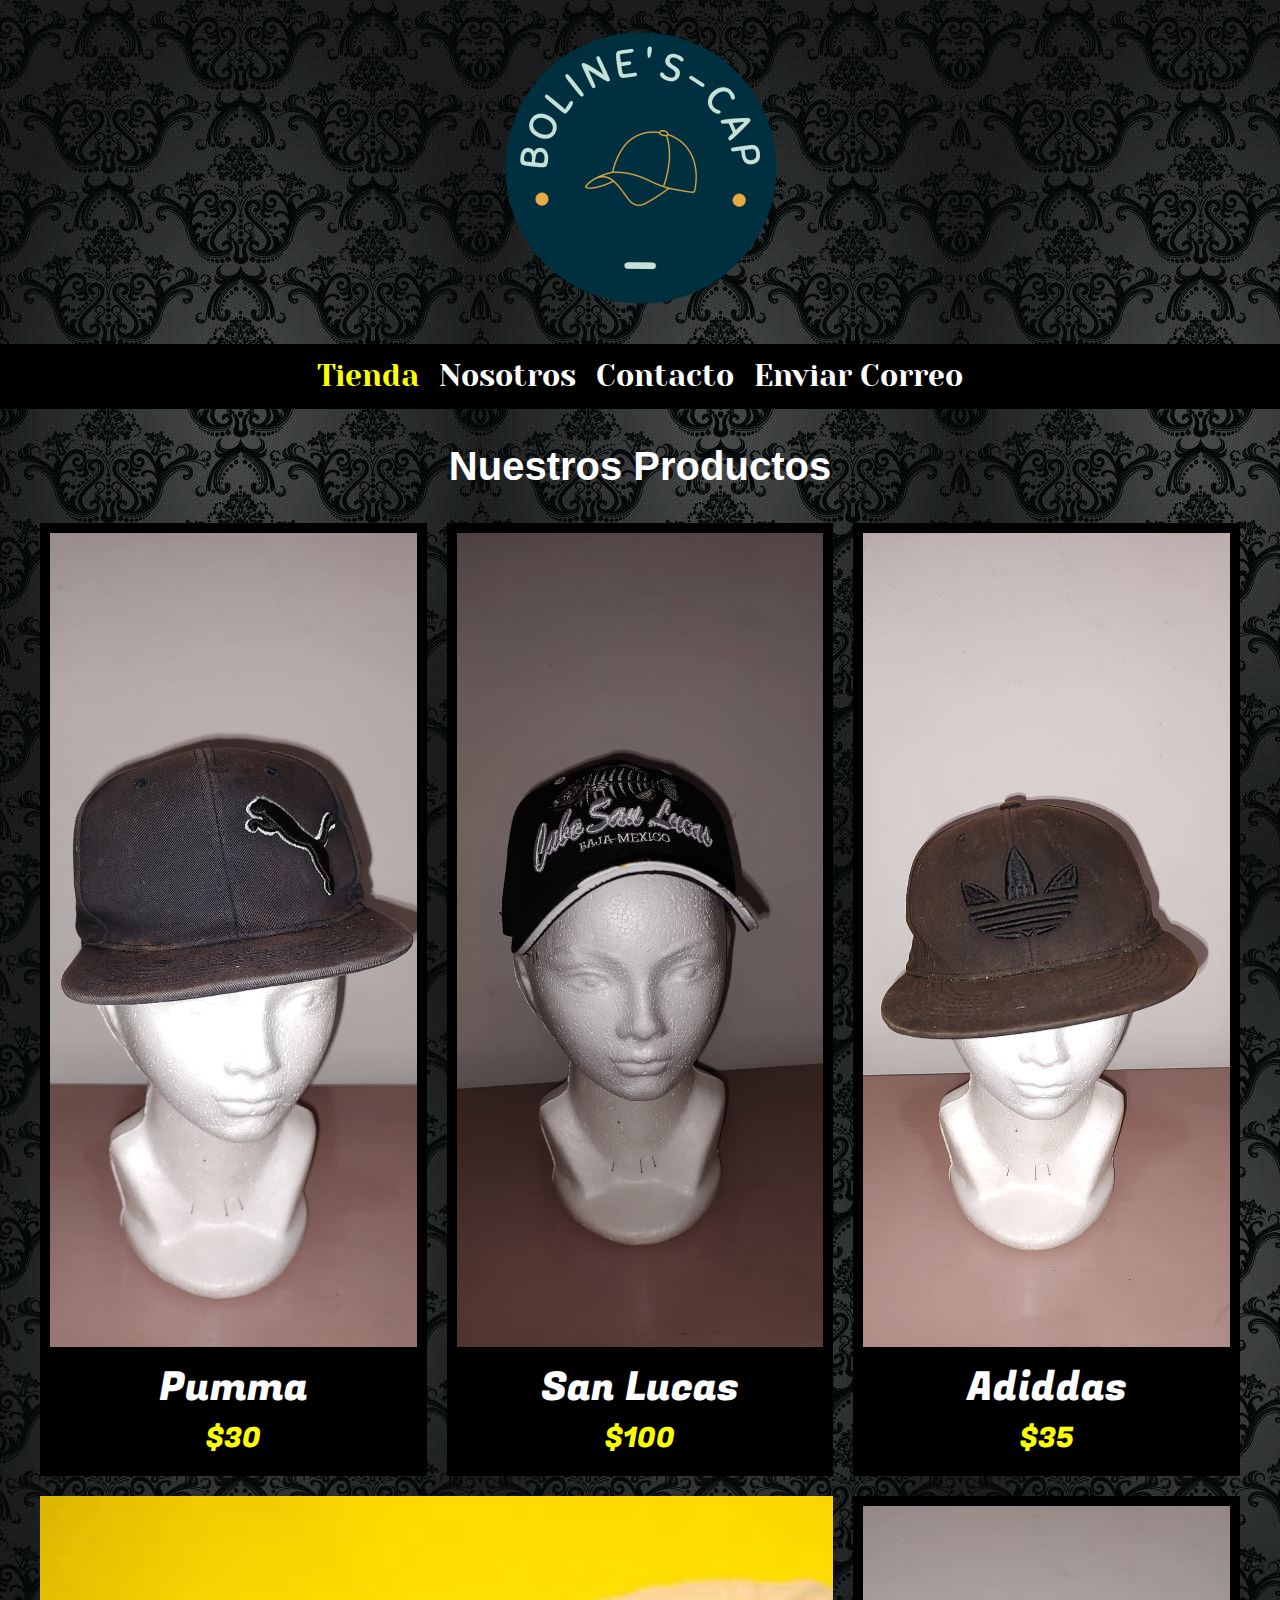
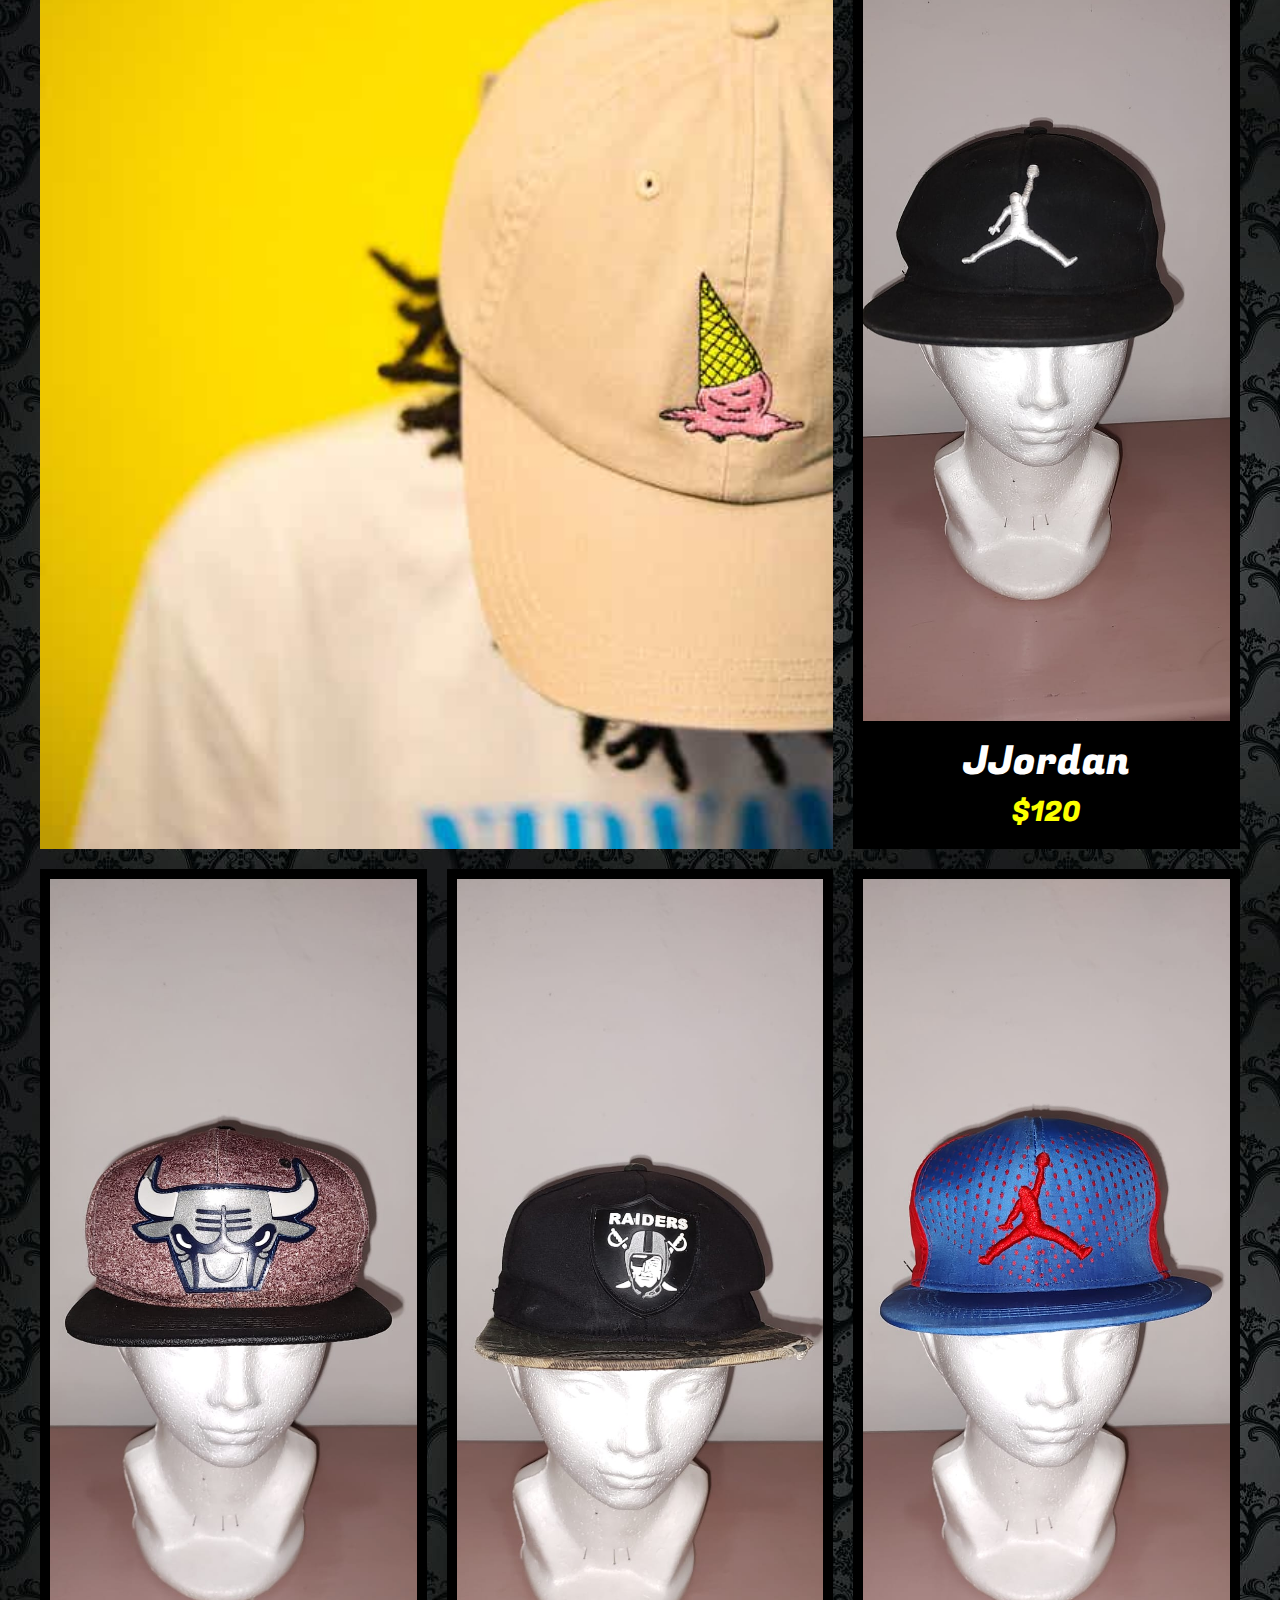
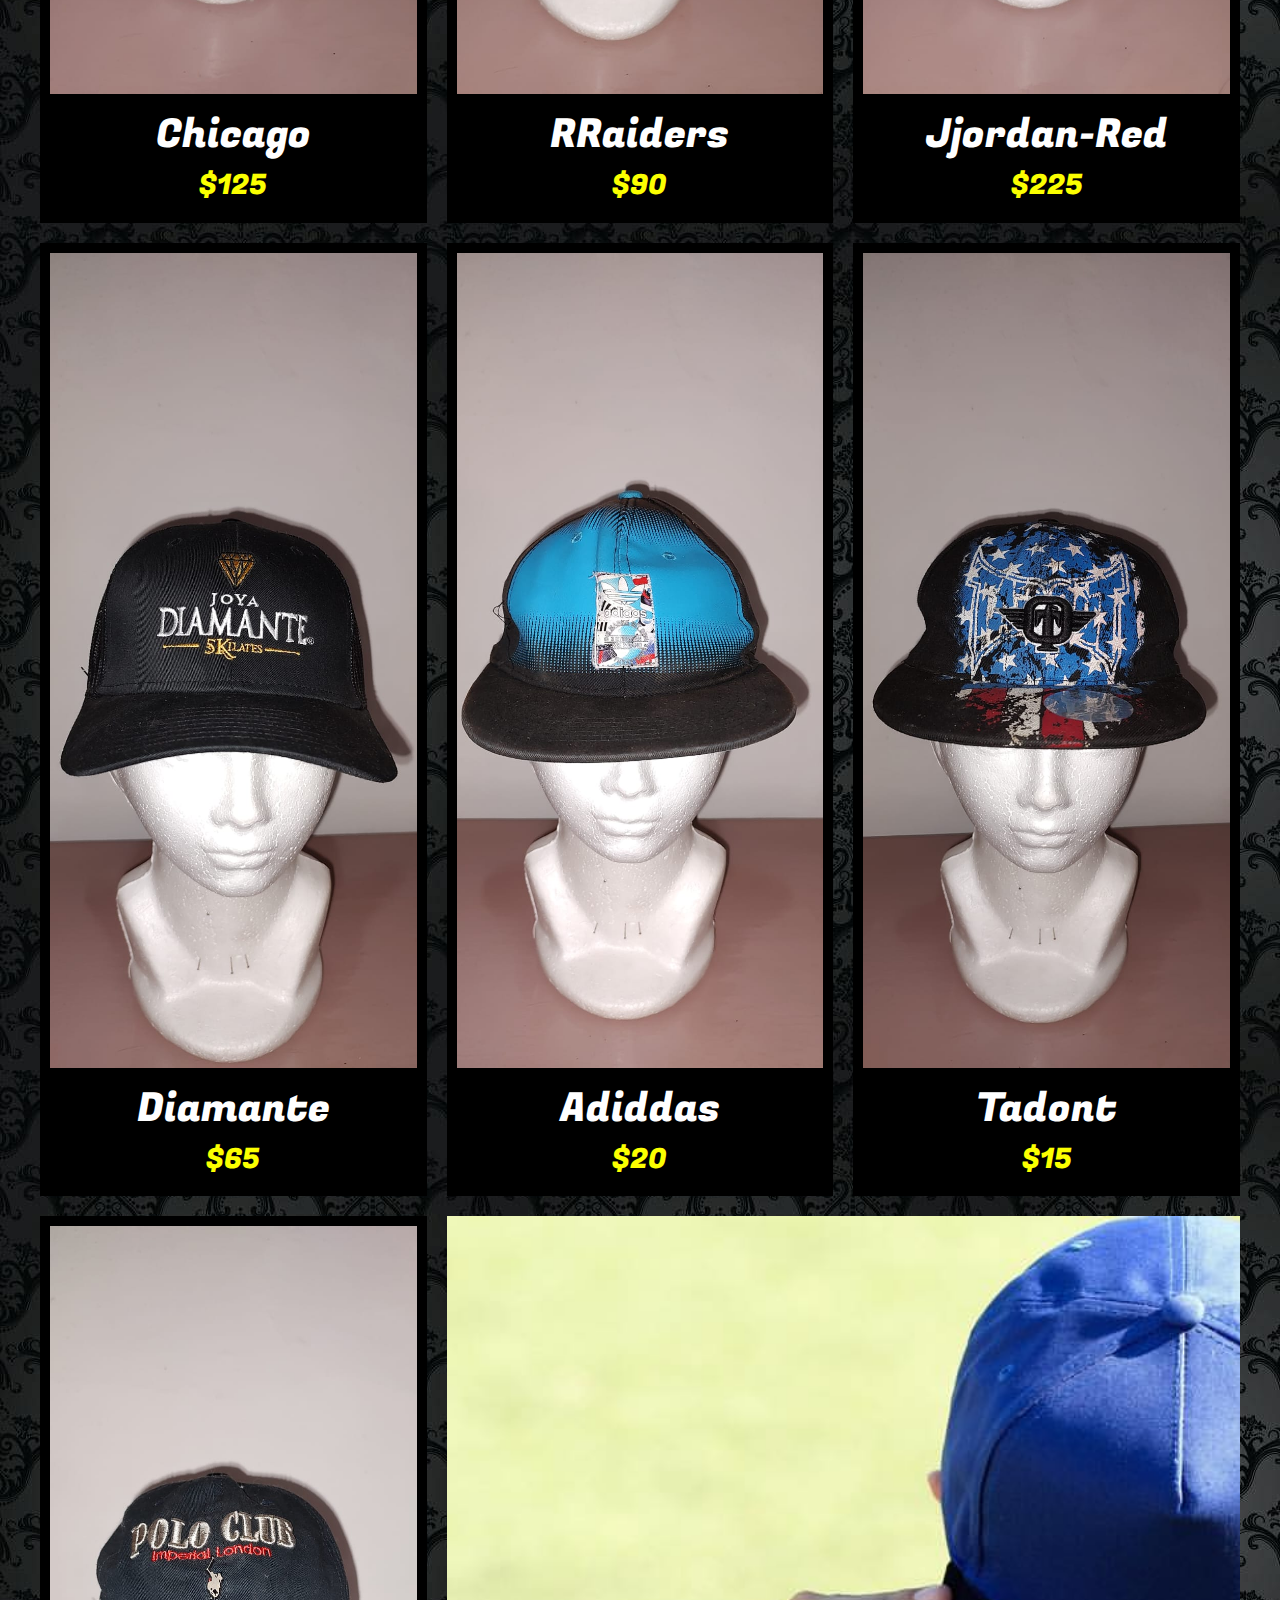
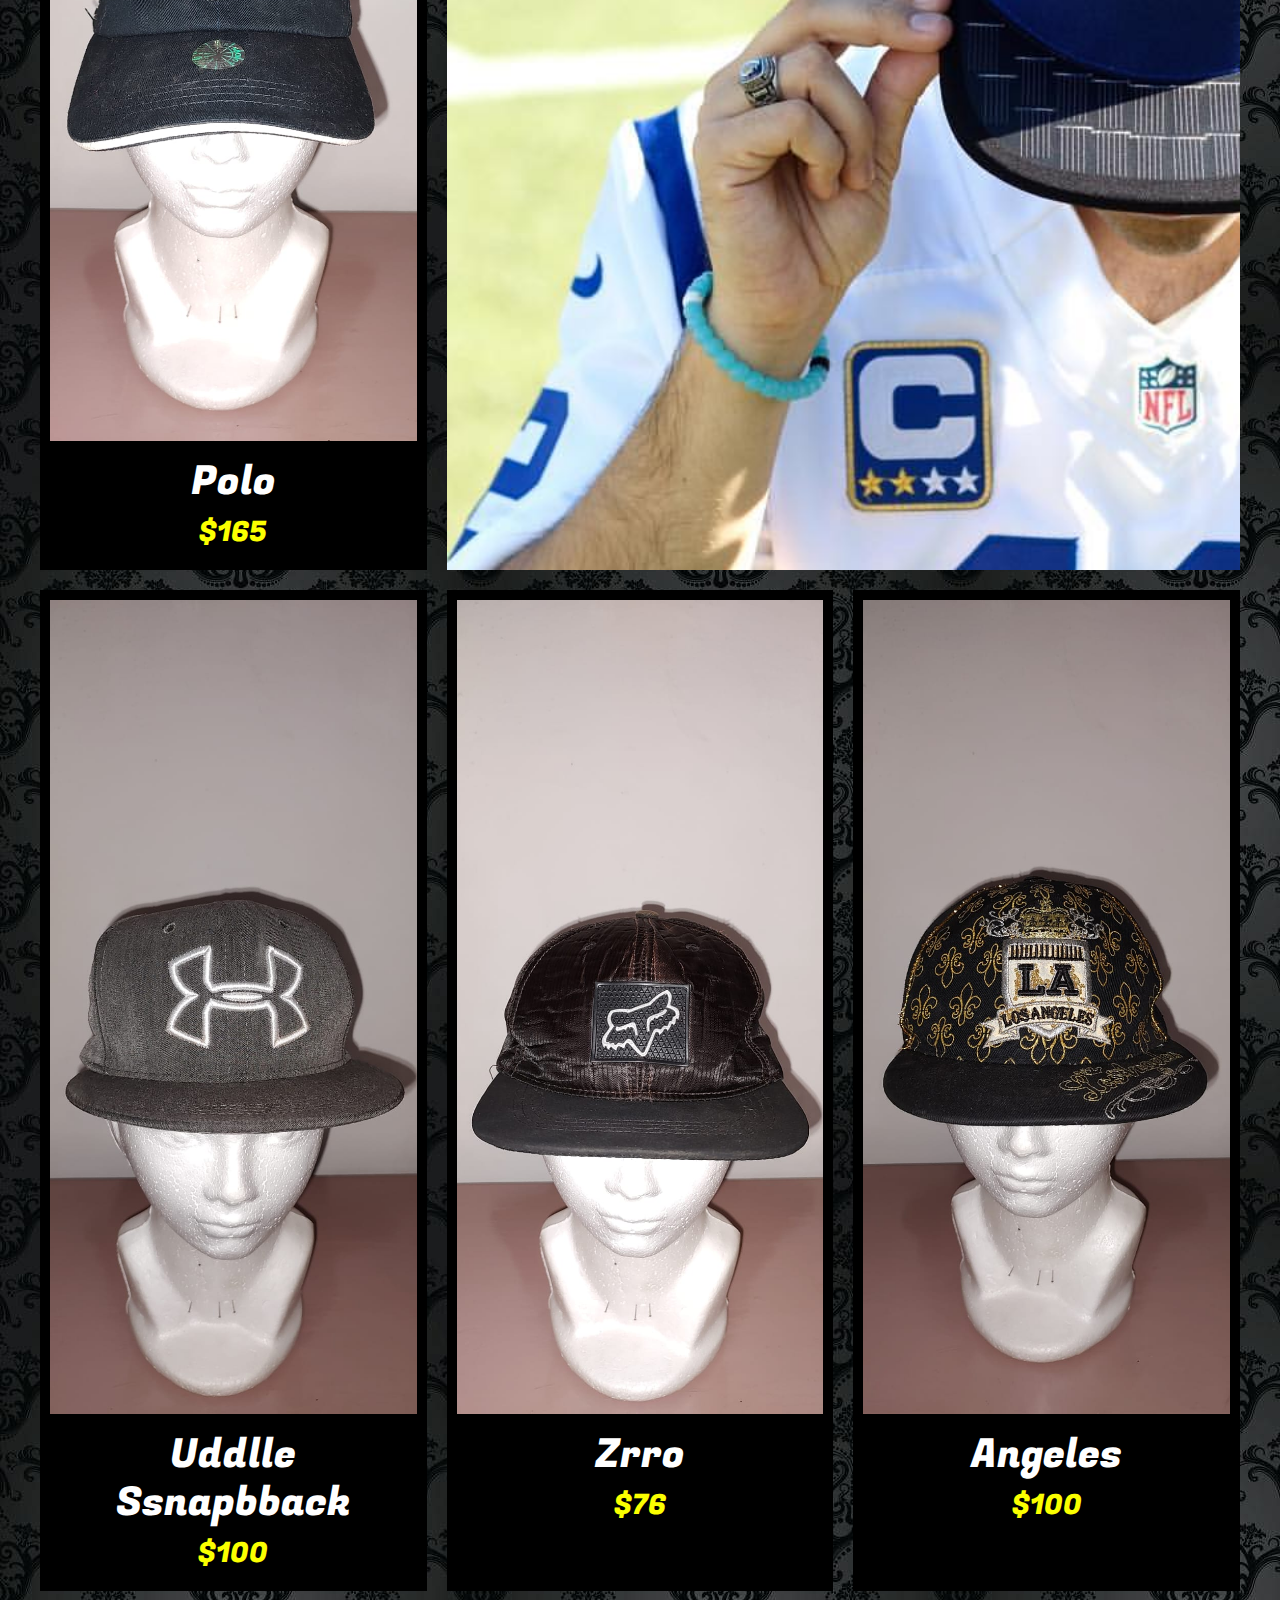
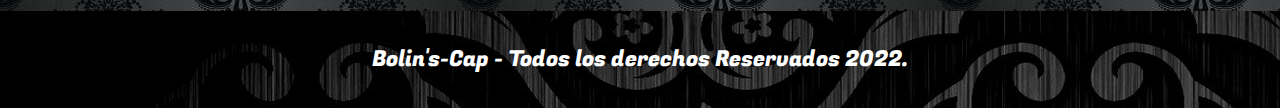
<file: index.html>
<!DOCTYPE html>
<html lang="en">
<head>
    <meta charset="UTF-8">
    <meta name="viewport" content="width=device-width, initial-scale=1.0">
    <title>Boline's</title>
    <link rel="stylesheet" href="css/normalize.css">
    <link href="https://fonts.googleapis.com/css2?family=Architects+Daughter&family=Carter+One&family=Fugaz+One&family=Handlee&family=Montserrat+Alternates:wght@300&family=Special+Elite&family=Staatliches&family=Titan+One&family=Yeseva+One&display=swap" rel="stylesheet">
    <!-- <link href="https://fonts.googleapis.com/css2?family=Carter+One&family=Handlee&family=Montserrat+Alternates:wght@300&family=Special+Elite&family=Staatliches&family=Titan+One&family=Yeseva+One&display=swap" rel="stylesheet"> -->
    <link rel="shortcut icon" href="img_go/LOGO.png">
    <link rel="stylesheet" href="css/style.css">
</head>
<body>
    <header class="header">
        <a href="index.html">
            <img class="header__logo" src="img_go/LOGO.png" alt="Logotipo">
        </a>
    </header>

    <nav class="navegacion">
        <a class="navegacion__enlace navegacion__enlace--activo" href="index.html">Tienda</a>
        <a class="navegacion__enlace" href="nosotros.html">Nosotros</a>
        <a class="navegacion__enlace" href="contacto.html">Contacto</a>
        <a class="navegacion__enlace" href="enviar_correo.php">Enviar Correo</a>
    </nav>

    <main class="contenedor">
        <h1 class="h1_color">Nuestros Productos</h1>

        <div class="grid">
            <div class="producto">
                <a href="producto.html">
                    <img class="producto__imagen" src="img_go/gorras/1.jpg" alt="imagen camisa">
                    <div class="producto__informacion">
                        <p class="producto__nombre">Pumma</p>
                        <p class="producto__precio">$30</p>
                    </div>
                </a>
            </div>  <!--.producto-->
            <div class="producto">
                <a href="producto.html">
                    <img class="producto__imagen" src="img_go/gorras/2.jpg" alt="imagen camisa">
                    <div class="producto__informacion">
                        <p class="producto__nombre">San Lucas</p>
                        <p class="producto__precio">$100</p>
                    </div>
                </a>
            </div>  <!--.producto-->
            <div class="producto">
                <a href="producto.html">
                    <img class="producto__imagen" src="img_go/gorras/3.jpg" alt="imagen camisa">
                    <div class="producto__informacion">
                        <p class="producto__nombre">Adiddas</p>
                        <p class="producto__precio">$35</p>
                    </div>
                </a>
            </div>  <!--.producto-->
            <div class="producto">
                <a href="producto.html">
                    <img class="producto__imagen" src="img_go/gorras/4.jpg" alt="imagen camisa">
                    <div class="producto__informacion">
                        <p class="producto__nombre">JJordan</p>
                        <p class="producto__precio">$120</p>
                    </div>
                </a>
            </div>  <!--.producto-->
            <div class="producto">
                <a href="producto.html">
                    <img class="producto__imagen" src="img_go/gorras/5.jpg" alt="imagen camisa">
                    <div class="producto__informacion">
                        <p class="producto__nombre">Chicago</p>
                        <p class="producto__precio">$125</p>
                    </div>
                </a>
            </div>  <!--.producto-->
            <div class="producto">
                <a href="producto.html">
                    <img class="producto__imagen" src="img_go/gorras/6.jpg" alt="imagen camisa">
                    <div class="producto__informacion">
                        <p class="producto__nombre">RRaiders</p>
                        <p class="producto__precio">$90</p>
                    </div>
                </a>
            </div>  <!--.producto-->
            <div class="producto">
                <a href="producto.html">
                    <img class="producto__imagen" src="img_go/gorras/7.jpg" alt="imagen camisa">
                    <div class="producto__informacion">
                        <p class="producto__nombre">Jjordan-Red</p>
                        <p class="producto__precio">$225</p>
                    </div>
                </a>
            </div>  <!--.producto-->
            <div class="producto">
                <a href="producto.html">
                    <img class="producto__imagen" src="img_go/gorras/8.jpg" alt="imagen camisa">
                    <div class="producto__informacion">
                        <p class="producto__nombre">Diamante</p>
                        <p class="producto__precio">$65</p>
                    </div>
                </a>
            </div>  <!--.producto-->
            <div class="producto">
                <a href="producto.html">
                    <img class="producto__imagen" src="img_go/gorras/9.jpg" alt="imagen camisa">
                    <div class="producto__informacion">
                        <p class="producto__nombre">Adiddas</p>
                        <p class="producto__precio">$20</p>
                    </div>
                </a>
            </div>  <!--.producto-->
            <div class="producto">
                <a href="producto.html">
                    <img class="producto__imagen" src="img_go/gorras/10.jpg" alt="imagen camisa">
                    <div class="producto__informacion">
                        <p class="producto__nombre">Tadont</p>
                        <p class="producto__precio">$15</p>
                    </div>
                </a>
            </div>  <!--.producto-->
            <div class="producto">
                <a href="producto.html">
                    <img class="producto__imagen" src="img_go/gorras/11.jpg" alt="imagen camisa">
                    <div class="producto__informacion">
                        <p class="producto__nombre">Polo</p>
                        <p class="producto__precio">$165</p>
                    </div>
                </a>
            </div>  <!--.producto-->
            <div class="producto">
                <a href="producto.html">
                    <img class="producto__imagen" src="img_go/gorras/12.jpg" alt="imagen camisa">
                    <div class="producto__informacion">
                        <p class="producto__nombre">Uddlle Ssnapbback</p>
                        <p class="producto__precio">$100</p>
                    </div>
                </a>
            </div>  <!--.producto-->
            <div class="producto">
                <a href="producto.html">
                    <img class="producto__imagen" src="img_go/gorras/13.jpg" alt="imagen camisa">
                    <div class="producto__informacion">
                        <p class="producto__nombre">Zrro</p>
                        <p class="producto__precio">$76</p>
                    </div>
                </a>
            </div>  <!--.producto-->
            <div class="producto">
                <a href="producto.html">
                    <img class="producto__imagen" src="img_go/gorras/14.jpg" alt="imagen camisa">
                    <div class="producto__informacion">
                        <p class="producto__nombre">Angeles</p>
                        <p class="producto__precio">$100</p>
                    </div>
                </a>
            </div>  <!--.producto-->

            <div class="grafico grafico--camisas"></div>
            <div class="grafico grafico--node"></div>
        </div>
    </main>

    <footer class="footer">
        <p class="footer__texto">Bolin's-Cap - Todos los derechos Reservados 2022.</p>
    </footer>
    
</body>
</html>
</file>
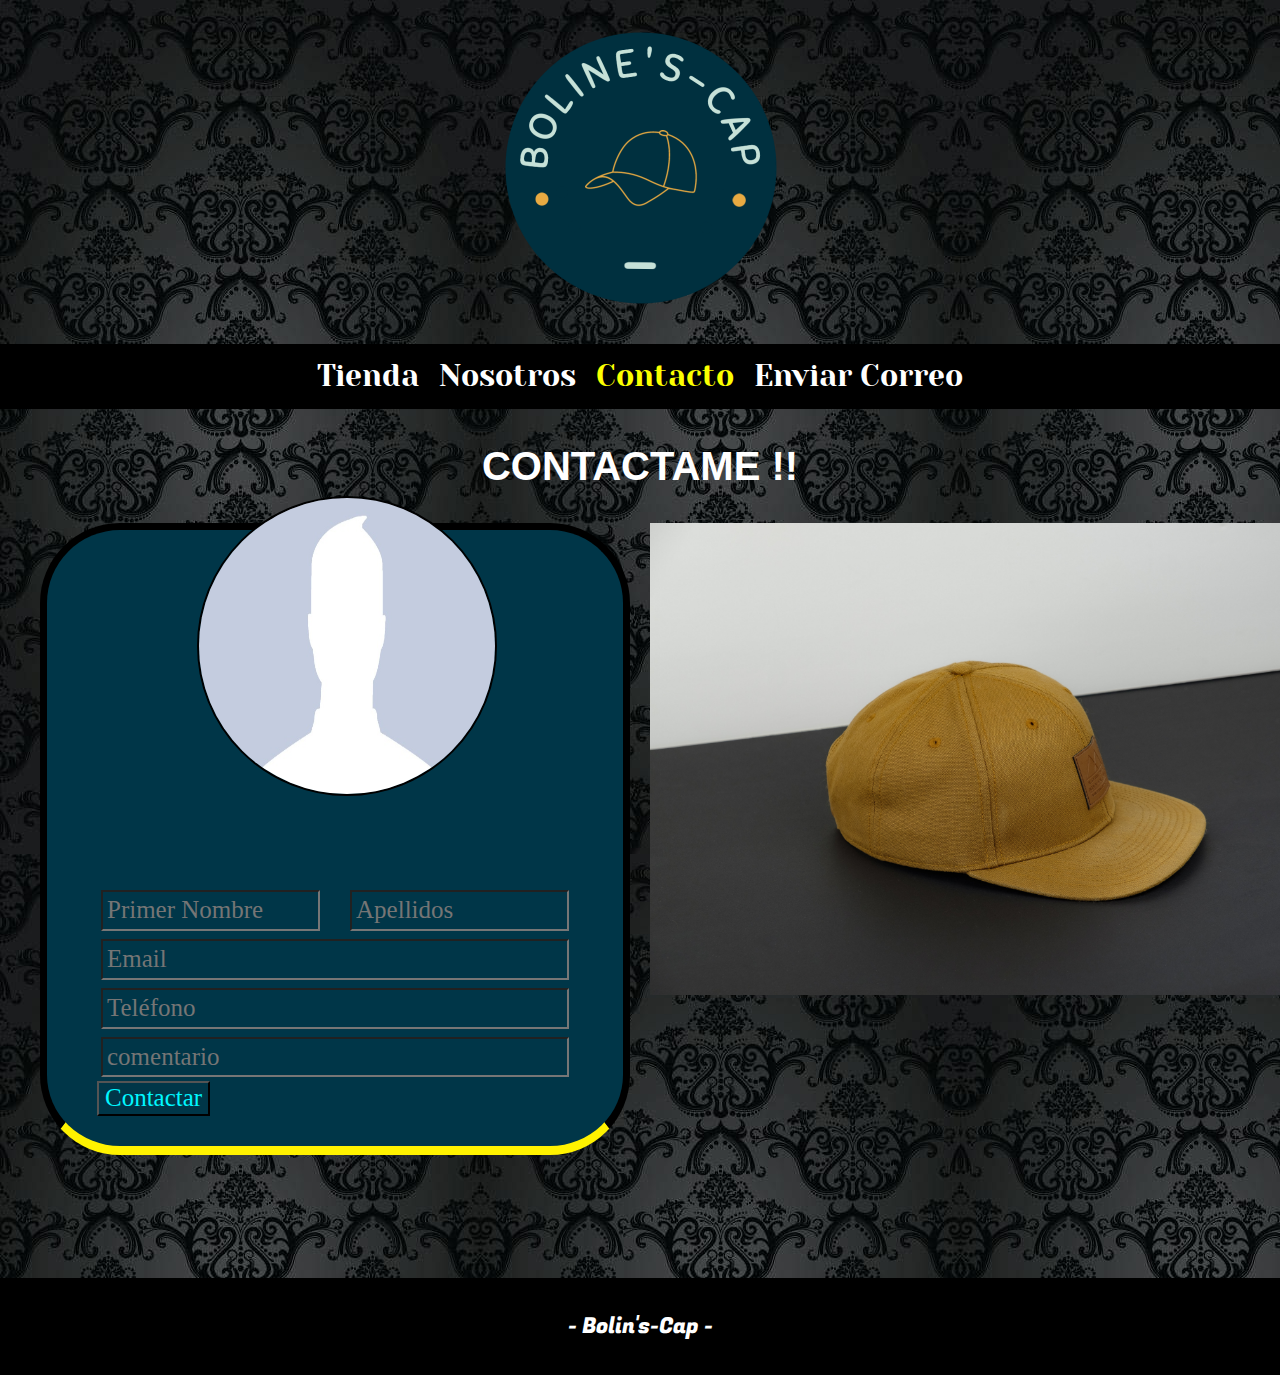
<file: contacto.html>
<!DOCTYPE html>
<html lang="en">
<head>
    <meta charset="UTF-8">
    <meta name="viewport" content="width=device-width, initial-scale=1.0">
    <title>Boline's</title>
    <link rel="stylesheet" href="css/normalize.css">
    <link href="https://fonts.googleapis.com/css2?family=Architects+Daughter&family=Carter+One&family=Fugaz+One&family=Handlee&family=Montserrat+Alternates:wght@300&family=Special+Elite&family=Staatliches&family=Titan+One&family=Yeseva+One&display=swap" rel="stylesheet">
    <link rel="shortcut icon" href="img_go/LOGO.png">
    <link rel="stylesheet" href="css/style.css">
    <script src="validar.js"></script> <!-- NOMBRE DEL ARCHIVO -->
</head>
<body>
    <header class="header">
        <a href="index.html">
            <img class="header__logo" src="img_go/LOGO.png" alt="Logotipo">
        </a>
    </header>

    <nav class="navegacion">
        <a class="navegacion__enlace" href="index.html">Tienda</a>
        <a class="navegacion__enlace" href="nosotros.html">Nosotros</a>
        <a class="navegacion__enlace navegacion__enlace--activo" href="contacto.html">Contacto</a>
        <a class="navegacion__enlace" href="enviar_correo.php">Enviar Correo</a>
    </nav>
    
    <main class="contenedor">
        <h1 class="h1_color">CONTACTAME !!</h1>

        <div class="nosotros">
            <div class="nosotros__contenido">
                <form action="contactame.php" method="post" class="form-register" onsubmit="validar()">
                    <div class="contenedor-inputs">
                        <img class="img_contactar" src="img_go/perfil.jpg" alt="imagen contactar">
                        <input type="text" id="nombre" name="nombre" placeholder="Primer Nombre" class="input-48">
                        <input type="text" id="apellidos" name="apellidos" placeholder="Apellidos" class="input-48">
                        <input type="text" id="correo" name="correo" placeholder="Email" class="input-100">
                        <input type="text" id="telefono" name="telefono" placeholder="Teléfono" class="input-100">
                        <input type="text" id="comentario" name="comentario" placeholder="comentario" class="input-100">
                        <input type="submit" name="boton" value="Contactar" class="btn-enviar">
                    </div>
                </form>
            </div>
            <img class="con_imagen" src="img_go/fond_1.jpg" alt="imagen nosotros">
        </div>
    </main>

    <footer class="footer_con">
        <p class="footer__texto_con">- Bolin's-Cap -</p>
    </footer>

</body>
</html>
</file>
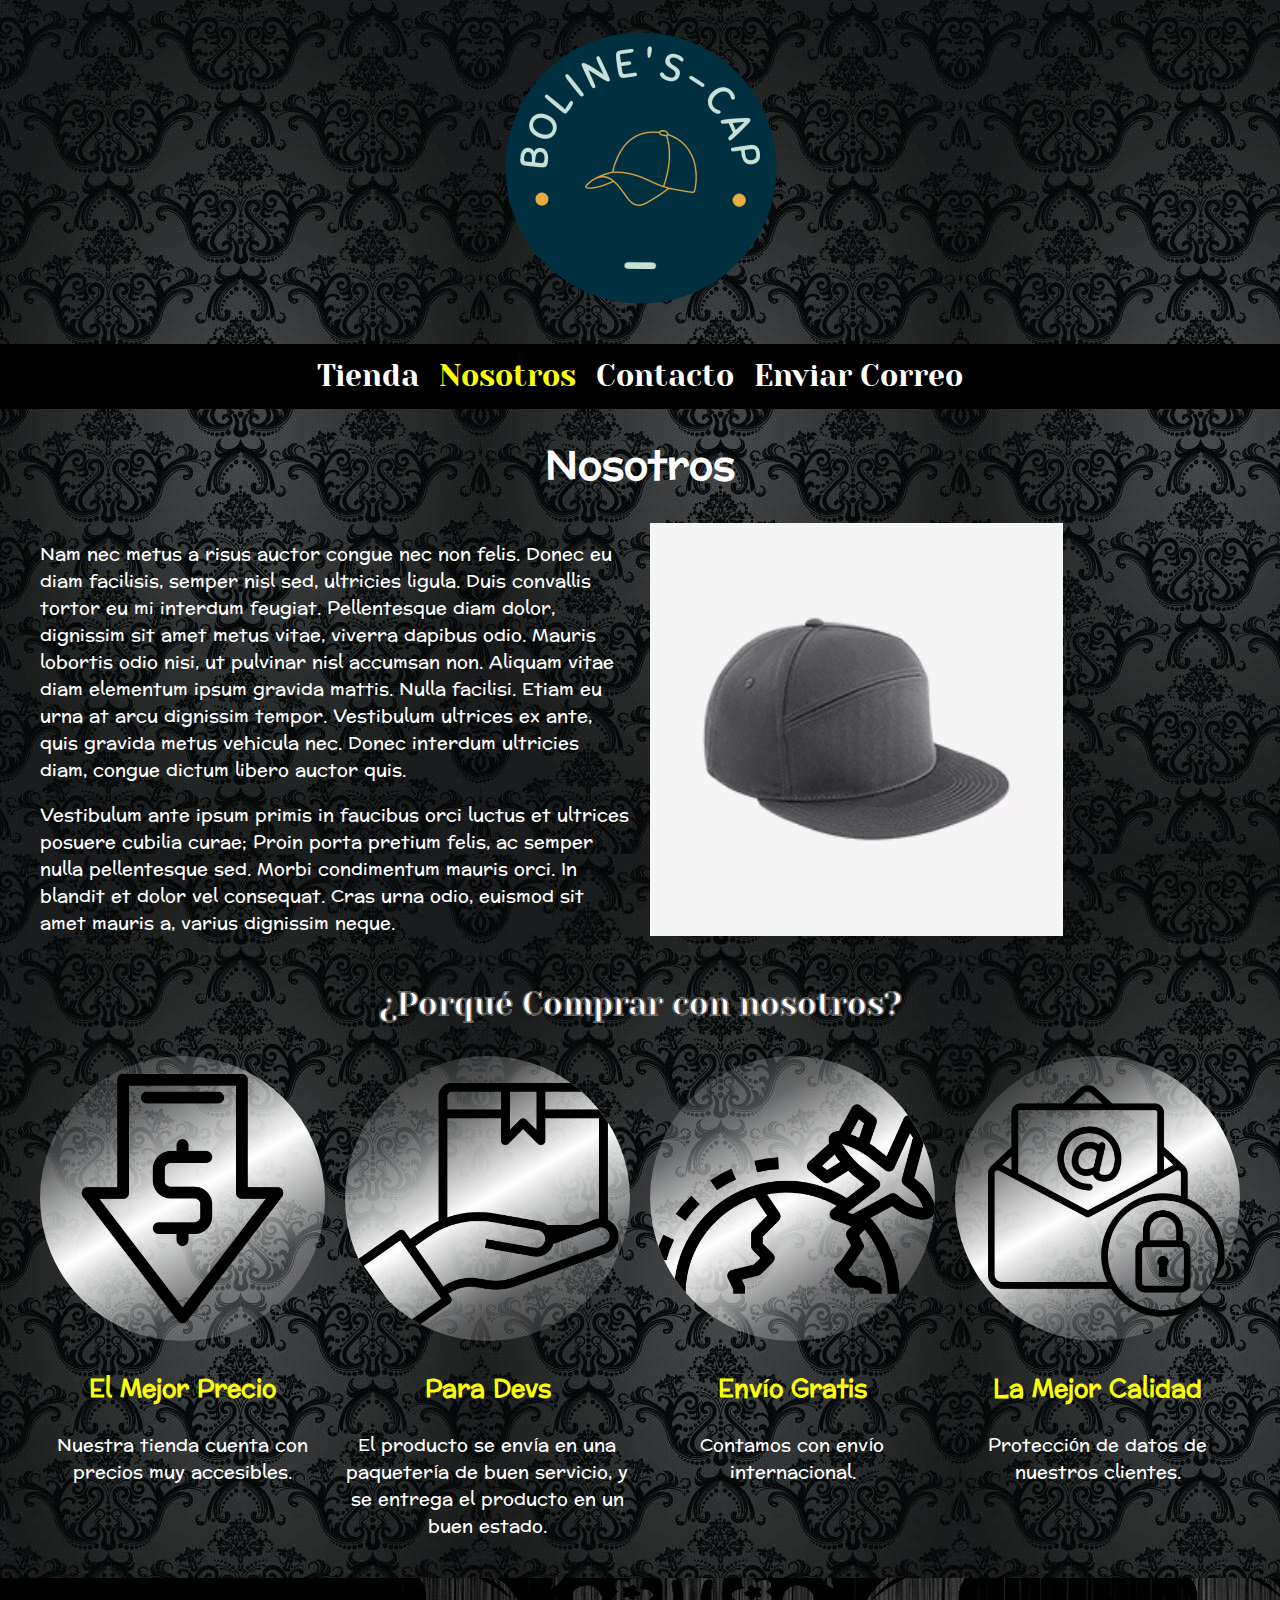
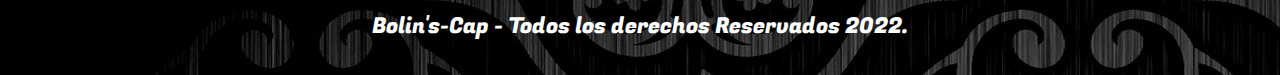
<file: nosotros.html>
<!DOCTYPE html>
<html lang="en">
<head>
    <meta charset="UTF-8">
    <meta name="viewport" content="width=device-width, initial-scale=1.0">
    <title>Quienes Somos</title>
    <link rel="stylesheet" href="css/normalize.css">
    <link href="https://fonts.googleapis.com/css2?family=Architects+Daughter&family=Carter+One&family=Fugaz+One&family=Handlee&family=Montserrat+Alternates:wght@300&family=Special+Elite&family=Staatliches&family=Titan+One&family=Yeseva+One&display=swap" rel="stylesheet">
    <link href="https://fonts.googleapis.com/css2?family=Montserrat+Alternates:wght@300&family=Yeseva+One&display=swap" rel="stylesheet">
    <link href="https://fonts.googleapis.com/css2?family=Architects+Daughter&family=Carter+One&family=Fugaz+One&family=Handlee&family=Montserrat+Alternates:wght@300&family=Preahvihear&family=Special+Elite&family=Staatliches&family=Titan+One&family=Yeseva+One&display=swap" rel="stylesheet">
    <link rel="shortcut icon" href="img_go/LOGO.png">
    <link rel="stylesheet" href="css/style.css">
</head>
<body class="nosotros_body">
    <header class="header">
        <a href="index.html">
            <img class="header__logo" src="img_go/LOGO.png" alt="Logotipo">
        </a>
    </header>

    <nav class="navegacion">
        <a class="navegacion__enlace" href="index.html">Tienda</a>
        <a class="navegacion__enlace navegacion__enlace--activo" href="nosotros.html">Nosotros</a>
        <a class="navegacion__enlace" href="contacto.html">Contacto</a>
        <a class="navegacion__enlace" href="enviar_correo.php">Enviar Correo</a>
    </nav>

    <main class="contenedor">
        <h1 class="h1_color">Nosotros</h1>

        <div class="nosotros">
            <div >
                <p class="nosotros__contenido_2">Nam nec metus a risus auctor congue nec non felis. Donec eu diam facilisis, semper nisl sed, ultricies ligula. Duis convallis tortor eu mi interdum feugiat. Pellentesque diam dolor, dignissim sit amet metus vitae, viverra dapibus odio. Mauris lobortis odio nisi, ut pulvinar nisl accumsan non. Aliquam vitae diam elementum ipsum gravida mattis. Nulla facilisi. Etiam eu urna at arcu dignissim tempor. Vestibulum ultrices ex ante, quis gravida metus vehicula nec. Donec interdum ultricies diam, congue dictum libero auctor quis. </p>

                <p class="nosotros__contenido_2">Vestibulum ante ipsum primis in faucibus orci luctus et ultrices posuere cubilia curae; Proin porta pretium felis, ac semper nulla pellentesque sed. Morbi condimentum mauris orci. In blandit et dolor vel consequat. Cras urna odio, euismod sit amet mauris a, varius dignissim neque. 
                </p>
            </div>
            <img class="nosotros__imagen" src="img_go/nos.jpg" alt="imagen nosotros">
        </div>
    </main>

    <section class="contenedor comprar">
        <h2 class="comprar__titulo">¿Porqué Comprar con nosotros?</h2>

        <div class="bloques">
            <div class="bloque">
                <img class="bloque__imagen" src="img_go/iconos/barato.png" alt="porque comprar">
                <h3 class="nosotros__contenido_2">El Mejor Precio</h3>
                <p class="nosotros__contenido_2">Nuestra tienda cuenta con precios muy accesibles.</p>
            </div> <!--.bloque-->

            <div class="bloque">
                <img class="bloque__imagen" src="img_go/iconos/envio.png" alt="porque comprar">
                <h3 class="nosotros__contenido_2">Para Devs</h3>
                <p class="nosotros__contenido_2">El producto se envía en una paquetería de buen servicio, y se entrega el producto en un buen estado.</p>
            </div> <!--.bloque-->

            <div class="bloque">
                <img class="bloque__imagen" src="img_go/iconos/internacional.png" alt="porque comprar">
                <h3 class="nosotros__contenido_2">Envío Gratis</h3>
                <p class="nosotros__contenido_2">Contamos con envío internacional.</p>
            </div> <!--.bloque-->

            <div class="bloque">
                <img class="bloque__imagen" src="img_go/iconos/seguridad.png" alt="porque comprar">
                <h3 class="nosotros__contenido_2">La Mejor Calidad</h3>
                <p class="nosotros__contenido_2">Protección de datos de nuestros clientes.</p>
            </div> <!--.bloque-->
        </div><!--.bloques-->
    </section> 

    <footer class="footer">
        <p class="footer__texto">Bolin's-Cap - Todos los derechos Reservados 2022.</p>
    </footer>
    
</body>
</html>
</file>
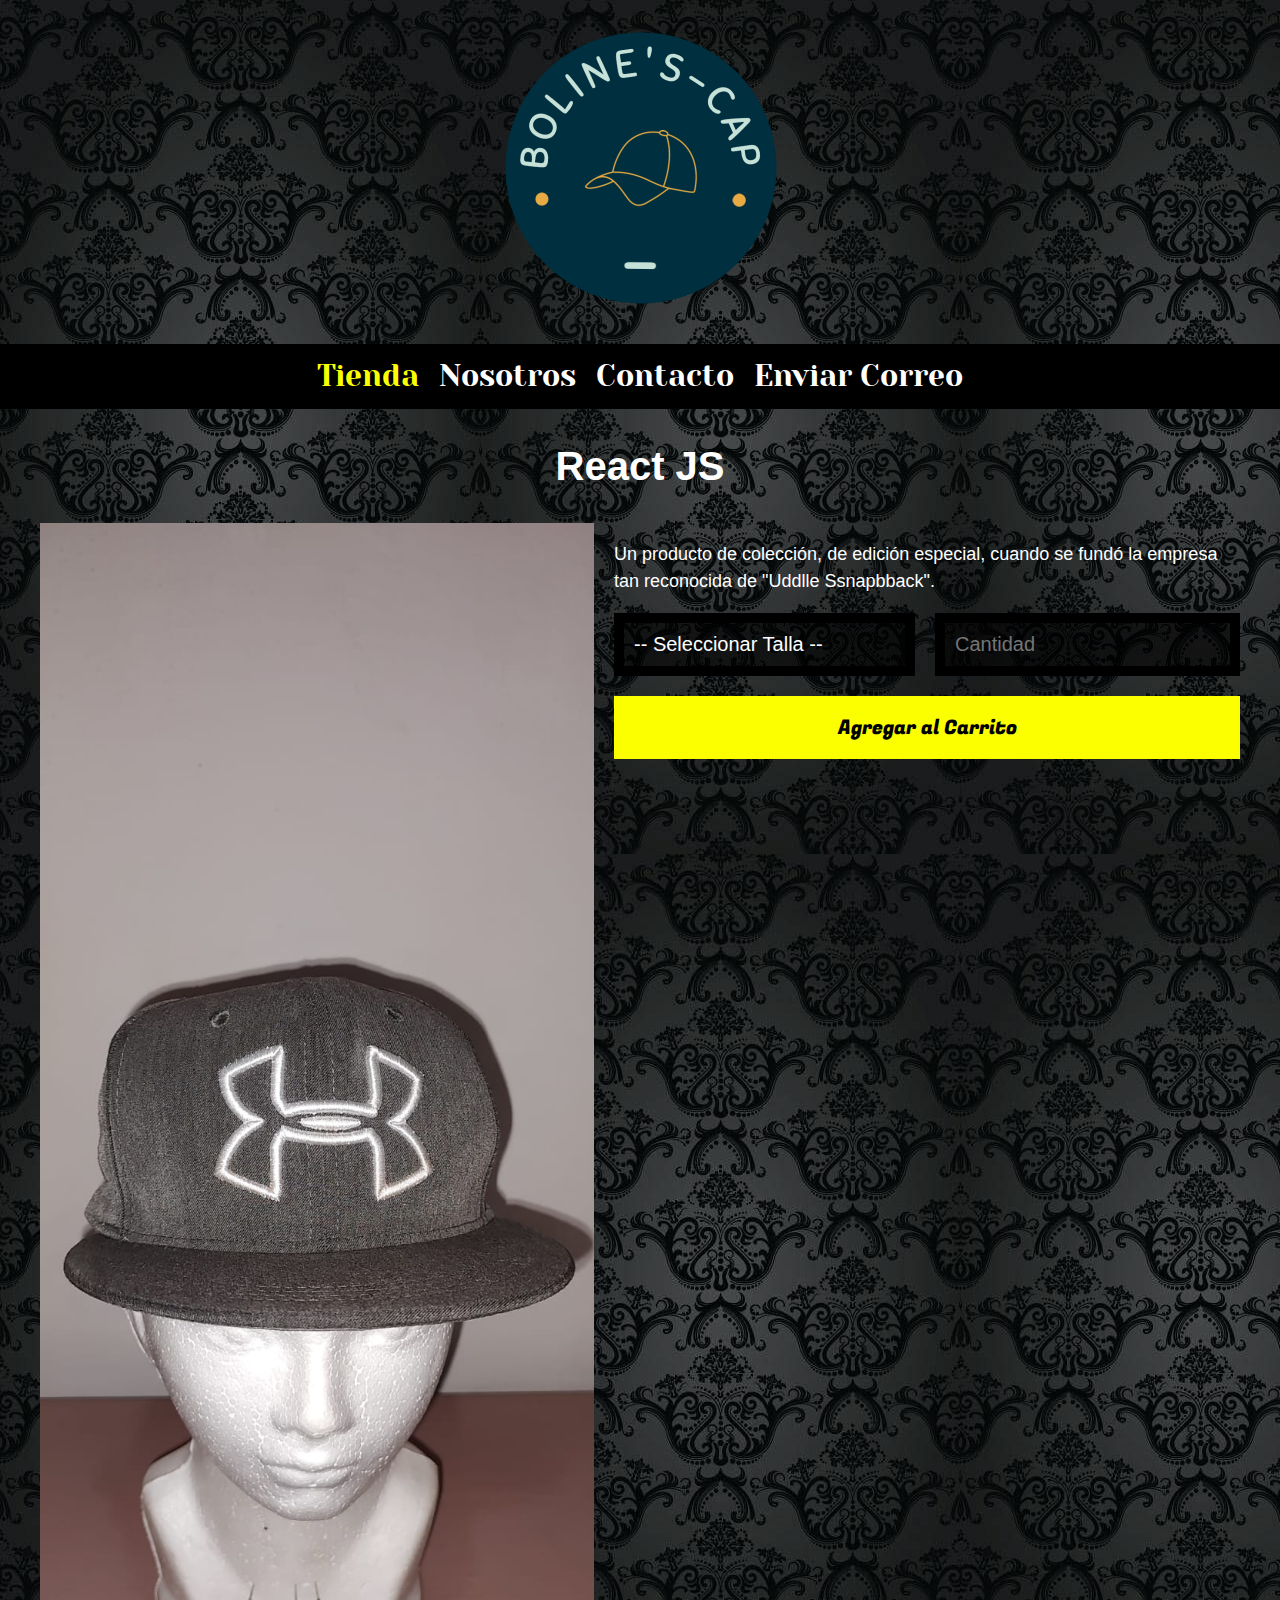
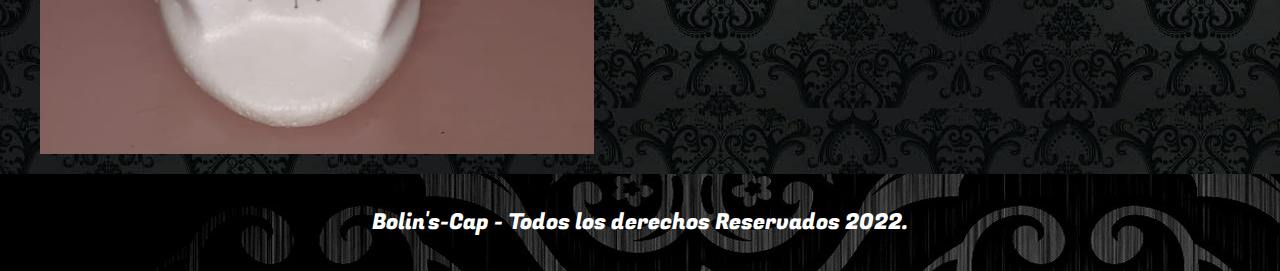
<file: producto.html>
<!DOCTYPE html>
<html lang="en">
<head>
    <meta charset="UTF-8">
    <meta name="viewport" content="width=device-width, initial-scale=1.0">
    <title>Producto</title>
    <link rel="stylesheet" href="css/normalize.css">
    <link href="https://fonts.googleapis.com/css2?family=Architects+Daughter&family=Carter+One&family=Fugaz+One&family=Handlee&family=Montserrat+Alternates:wght@300&family=Special+Elite&family=Staatliches&family=Titan+One&family=Yeseva+One&display=swap" rel="stylesheet">
    <link rel="shortcut icon" href="img_go/LOGO.png">
    <link rel="stylesheet" href="css/style.css">
</head>
<body>
    <header class="header">
        <a href="index.html">
            <img class="header__logo" src="img_go/LOGO.png" alt="Logotipo">
        </a>
    </header>

    <nav class="navegacion">
        <a class="navegacion__enlace navegacion__enlace--activo" href="index.html">Tienda</a>
        <a class="navegacion__enlace" href="nosotros.html">Nosotros</a>
        <a class="navegacion__enlace" href="contacto.html">Contacto</a>
        <a class="navegacion__enlace" href="enviar_correo.php">Enviar Correo</a>
    </nav>

    <main class="contenedor">
        <h1 class="h1_color">React JS</h1>

        <div class="camisa">
            <img class="camisa__imagen" src="img_go/gorras/12.jpg" alt="Imagen del Producto">

            <div class="camisa__contenido">
                <p>Un producto de colección, de edición especial, cuando se fundó  la empresa tan reconocida de "Uddlle Ssnapbback".</p>

                <form class="formulario">
                    <select class="formulario__campo">
                        <option class="box-talla" disabled selected>-- Seleccionar Talla --</option>
                        <option>Chica: 54 - 55 Centimetros</option>
                        <option>Mediana: 56 - 57 centímetros</option>
                        <option>Grande: 58 - 59 centímetros</option>
                    </select>
                    <input class="formulario__campo" type="number" placeholder="Cantidad" min="1">
                    <input class="formulario__submit" type="submit" value="Agregar al Carrito">
                </form>
            </div>
        </div>
    </main>

    <footer class="footer">
        <p class="footer__texto">Bolin's-Cap - Todos los derechos Reservados 2022.</p>
    </footer>
    
</body>
</html>
</file>
<file: css/style.css>
:root {
    /* --primario: #d8c7db; */
    --primario: linear-gradient(150deg, #002dc150, #d0500067, #002dc150);
    --primarioOscuro: #000000;
    --secundario: #fbff00;
    --secundarioOscuro: rgb(233, 187, 2);
    --blanco: rgb(255, 255, 255);
    --negro: #000;
    --fuentePrincipal: 'Fugaz One', cursive;
    --fuenteNosotros: 'Yeseva One', cursive;
    --fuenteTexto_2: 'Preahvihear', sans-serif;
}

html {
    box-sizing: border-box;
    font-size: 62.5%; 
}

*, *:before, *:after {
    box-sizing: inherit;
}

/** Globales **/
body {
    /* background-color: var(--primario); Lo cambie por el color */
    /* background: var(--primario); */
    background-image: url(/img_go/fond.jpg); /*imagen de fondo*/
    font-size: 1.6rem;
    line-height: 1.5;
}
p {
    font-size: 1.8rem;
    font-family: Arial, Helvetica, sans-serif;
    color: var(--blanco);
}
a {
    text-decoration: none;
}
img {
    width: 100%;
}
.contenedor {
    max-width: 120rem;
    margin: 0 auto;
}
h1, h2, h3 {
    text-align: center;
    color: var(--secundario);
    font-family: var(--fuenteNosotros);
}
h1 {
    font-size: 4rem;
}
.h1_color{
    color: white;
    /* -webkit-text-stroke: 0.1px rgba(0, 0, 0, 0.692); pone un margen a la letra*/ 
    font-family: var(--fuenteTexto_2);
}
h2 {
    font-size: 3.2rem;
}
.comprar__titulo{
    color: white;
    -webkit-text-stroke: 0.1px rgba(0, 0, 0, 0.692); /*Color del borde de las letras*/
}
h3 {
    font-size: 2.4rem;
}

/** Header **/
.header {
    display: flex;
    justify-content: center;
}
.header__logo {
    margin: 3rem 0;
}
/** Footer **/
.footer {
    /* background-color: var(--primarioOscuro); */
    background-image: url(/img_go/tr.jpg);
    padding: 1rem 0;
    margin-top: 2rem;
}
.footer__texto {
    font-family: var(--fuentePrincipal);
    text-align: center;
    font-size: 2.2rem;
}
/** Navegacion **/
.navegacion {
    background-color: var(--primarioOscuro);
    padding: 1rem 0;
    display: flex;
    justify-content: center;
    gap: 2rem; 
}
.navegacion__enlace {
    font-family: var(--fuenteNosotros);
    color: var(--blanco);
    font-size: 3rem;
}
.navegacion__contacto {
    font-family: var(--fuenteNosotros);
    color: var(--blanco);
    font-size: 3rem;
}
.navegacion__enlace--activo,
.navegacion__enlace:hover {
    color: var(--secundario);
}

/** Grid **/
.grid {
    display: grid;
    grid-template-columns: repeat(2, 1fr);
    gap: 2rem;
}
@media (min-width: 768px) {
    .grid {
        grid-template-columns: repeat(3, 1fr);
    }
}

/** Productos **/
.producto {
    background-color: var(--primarioOscuro);
    padding: 1rem;
}

.producto__nombre {
    font-size: 4rem;
}
.producto__precio {
    font-size: 2.8rem;
    color: var(--secundario);
}
.producto__nombre,
.producto__precio {
    font-family: var(--fuentePrincipal);
    margin: 1rem 0;
    text-align: center;
    line-height: 1.2;
}

/** Graficos **/
.grafico {
    /* min-height: 30rem; */
    background-repeat: no-repeat;
    background-size: cover;
    grid-column: 1 / 3;
}
.grafico--camisas {
    min-height: 54rem;
    grid-row: 2 / 3;
    background-image: url(../img_go/per_g.jpeg);
}
.grafico--node {
    min-height: 33rem;
    background-image: url(../img_go/per_go_1.jpg);
    grid-row: 8 / 9;
}

@media (min-width: 768px) {
    .grafico--node {
        grid-row: 5 / 6;
        grid-column: 2 / 4;
    }
}

/** Nosotros **/
.nosotros {
    display: grid;
    grid-template-rows: repeat(2, auto);
}
.nosotros__contenido_2{
    font-family: var(--fuenteTexto_2);
}
@media (min-width: 768px) {
    .nosotros {
        grid-template-columns: repeat(2, 1fr);
        column-gap: 2rem;
    }
}
.nosotros__imagen {
    grid-row: 1 / 2;
    width: 70%;
}
@media (min-width: 768px) {
    .nosotros__imagen {
       grid-column: 2 / 3;
    }
}

/** Bloques **/
.bloques {
    display: grid;
    grid-template-columns: repeat(2, 1fr);
    gap: 2rem;
}
@media (min-width: 768px) {
    .bloques {
        grid-template-columns: repeat(4, 1fr);
    }
}

.bloque {
    text-align: center;
}

.bloque__titulo {
    margin: 0;
    color: rgb(243, 245, 149);
    -webkit-text-stroke: 0.1px rgba(0, 0, 0, 0.723)
}
.bloque__imagen{
    background: linear-gradient(150deg, #ffffff00, #ffffff43, #ffffff, #ffffff43, #ffffff0e);;
    border-radius: 50%;
}

/** Pagina del Producto **/
@media (min-width: 768px) {
    .camisa {
        display: grid;
        grid-template-columns: repeat(2, 1fr);
        column-gap: 2rem;
    }
}

.formulario {
    display: grid;
    grid-template-columns: repeat(2, 1fr);
    gap: 2rem;
}
.formulario__campo {
   border: 1rem solid var(--primarioOscuro);
   /* background-color: transparent; */
   background-color: rgba(0, 0, 0, 0.596); /*Color del cuadro de adentro de talla*/
   /* color: var(--blanco); */
   color: rgb(255, 255, 255); /*color de las letras de la talla*/
   font-size: 2rem;
   font-family: Arial, Helvetica, sans-serif;
   padding: 1rem;
   appearance: none;
}
.box-talla{ /*color del titulo talla*/
    color: rgb(244, 252, 0);
    -webkit-text-stroke: 1px rgb(255, 0, 0);
}
.formulario__submit {
    background-color: var(--secundario);
    border: none;
    font-size: 2rem;
    font-family: var(--fuentePrincipal);
    padding: 2rem;
    transition: background-color .3s ease;
    grid-column: 1 / 3;
}
.formulario__submit:hover {
    cursor: pointer;
    background-color: var(--secundarioOscuro);
}

/* CONTACTO */
.img_contactar{
    position: relative;
    top: -90px;
    left: 100px;
    width: 300px;
    height: 300px;
    border-radius: 50%;
    margin: 0%;
    border:2px solid #fff;
    display: block;
    /* transform: translate(100px,-100px); */
    border: 2px solid black;
}

.con_imagen {
    grid-row: 1 / 2;
    width: 120%;
}
@media (min-width: 768px) {
    .con_imagen {
       grid-column: 2 / 3;
    }
}

.input-48{
    width: 46%;
    padding: 4px;
    margin: 4px;
    background: rgb(0, 54, 72);
    color: rgb(248, 248, 248);
}

.input-100{
    width: 100%;
    padding: 4px;
    margin: 4px;
    background: rgb(0, 54, 72);
    color: rgb(248, 248, 248);
}

.form-register{
    background: rgb(0, 54, 72);
    color: rgb(248, 248, 248);
    padding: 20px;
    text-align: center;
    font-weight: 100;
    font-size: 30px;
    border-radius: 80px;
    border: 7px solid black;
    border-bottom: 9px solid rgb(255, 242, 0);
    
}

.contenedor-inputs{
    font-size: 2.5rem;
    padding: 10px 30px;
    display: flex;
    flex-wrap: wrap;
    justify-content: space-between;
    margin-top: 5%;
}

.btn-enviar{
    background: rgb(0, 54, 72);
    color: rgb(0, 247, 255);
}

/** Footer con**/
.footer_con {
    background-color: var(--primarioOscuro);
    padding: 1rem 0;
    margin-top: 12.3rem;
}
.footer__texto_con {
    font-family: var(--fuentePrincipal);
    text-align: center;
    font-size: 2.2rem;
}
</file>
